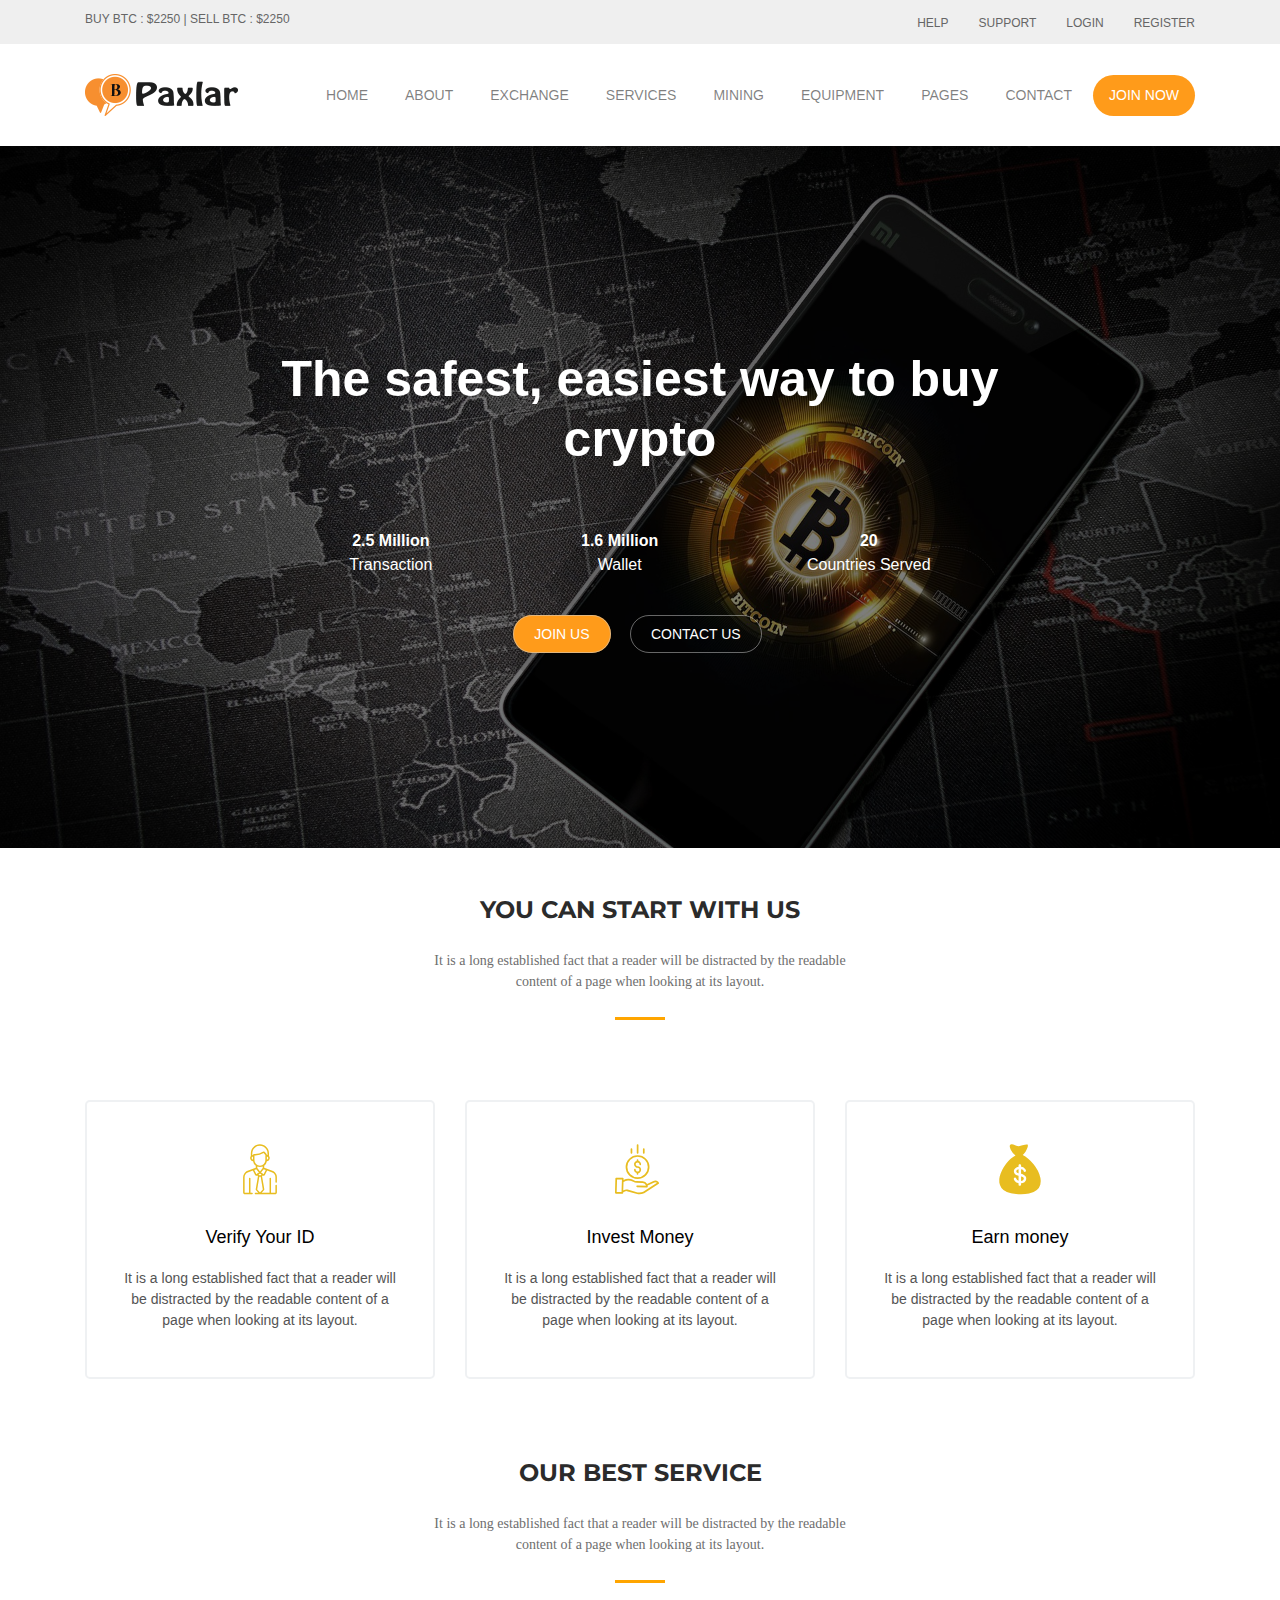
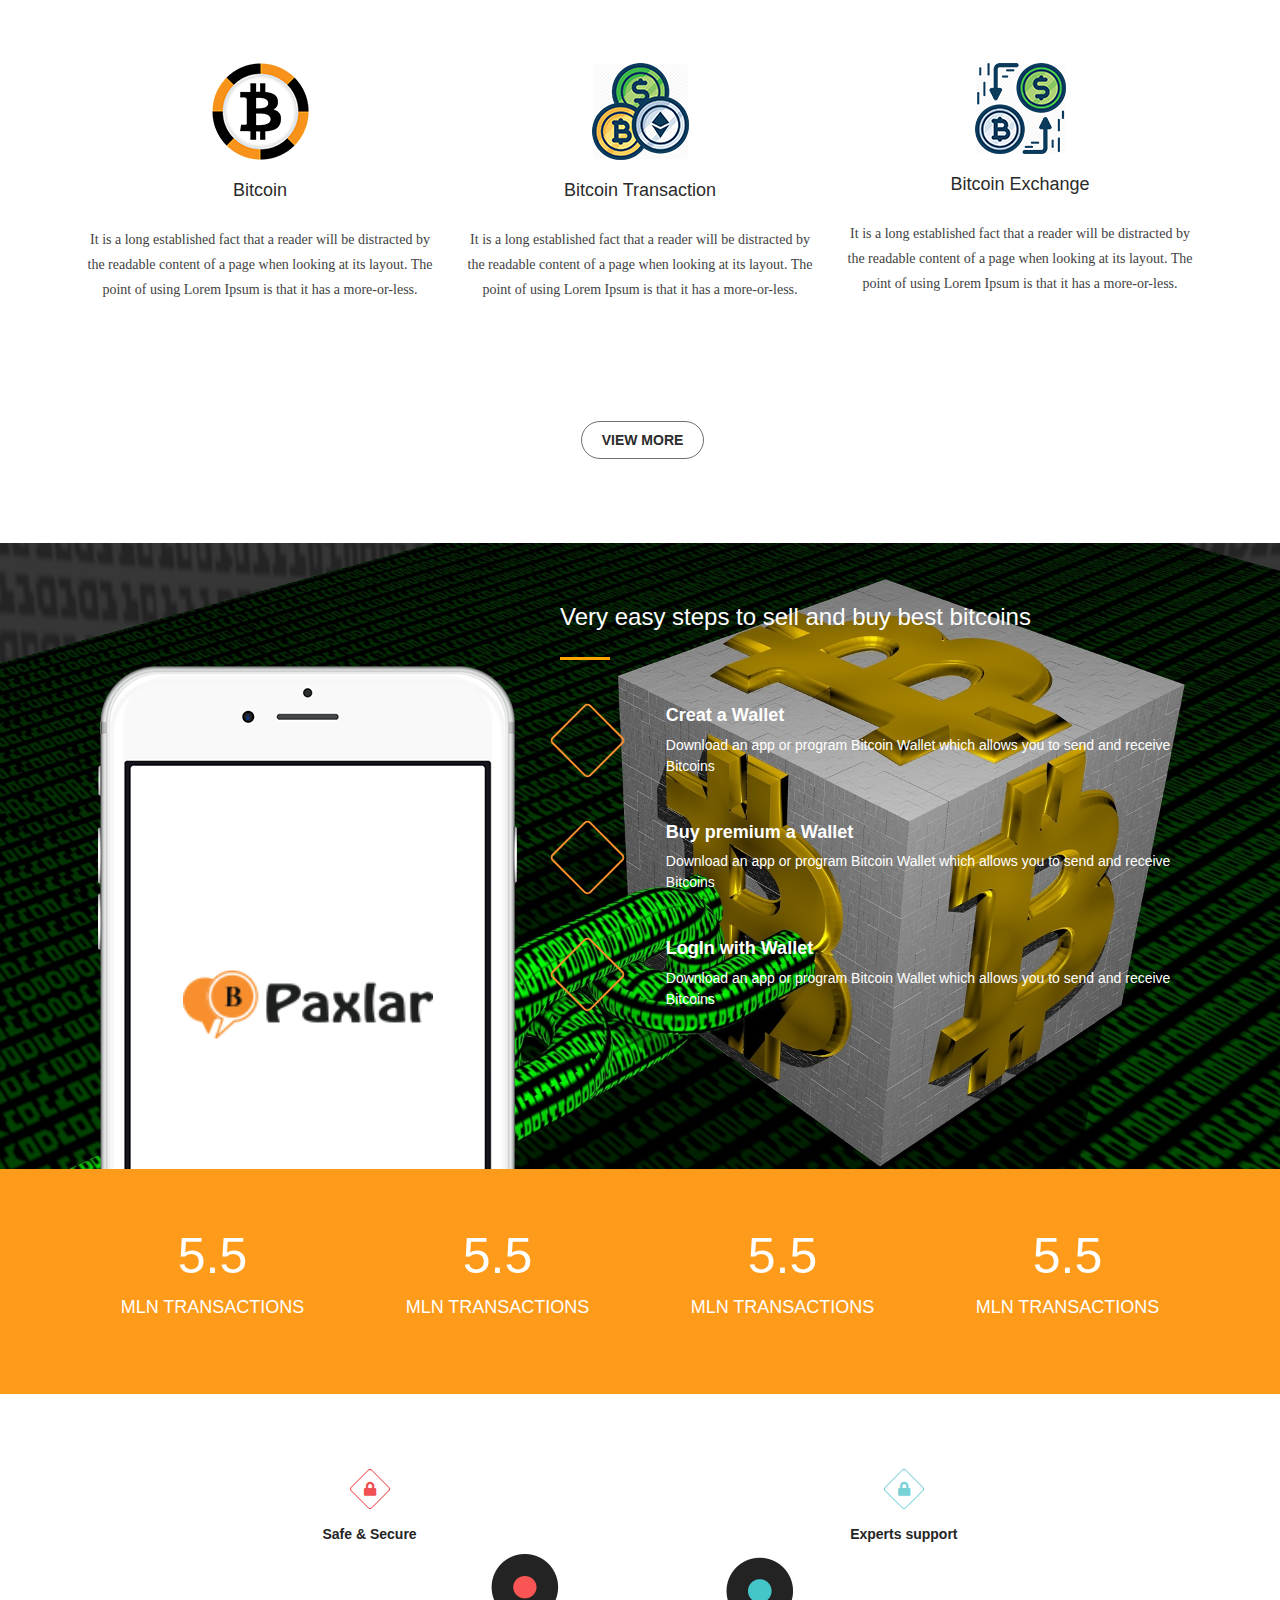
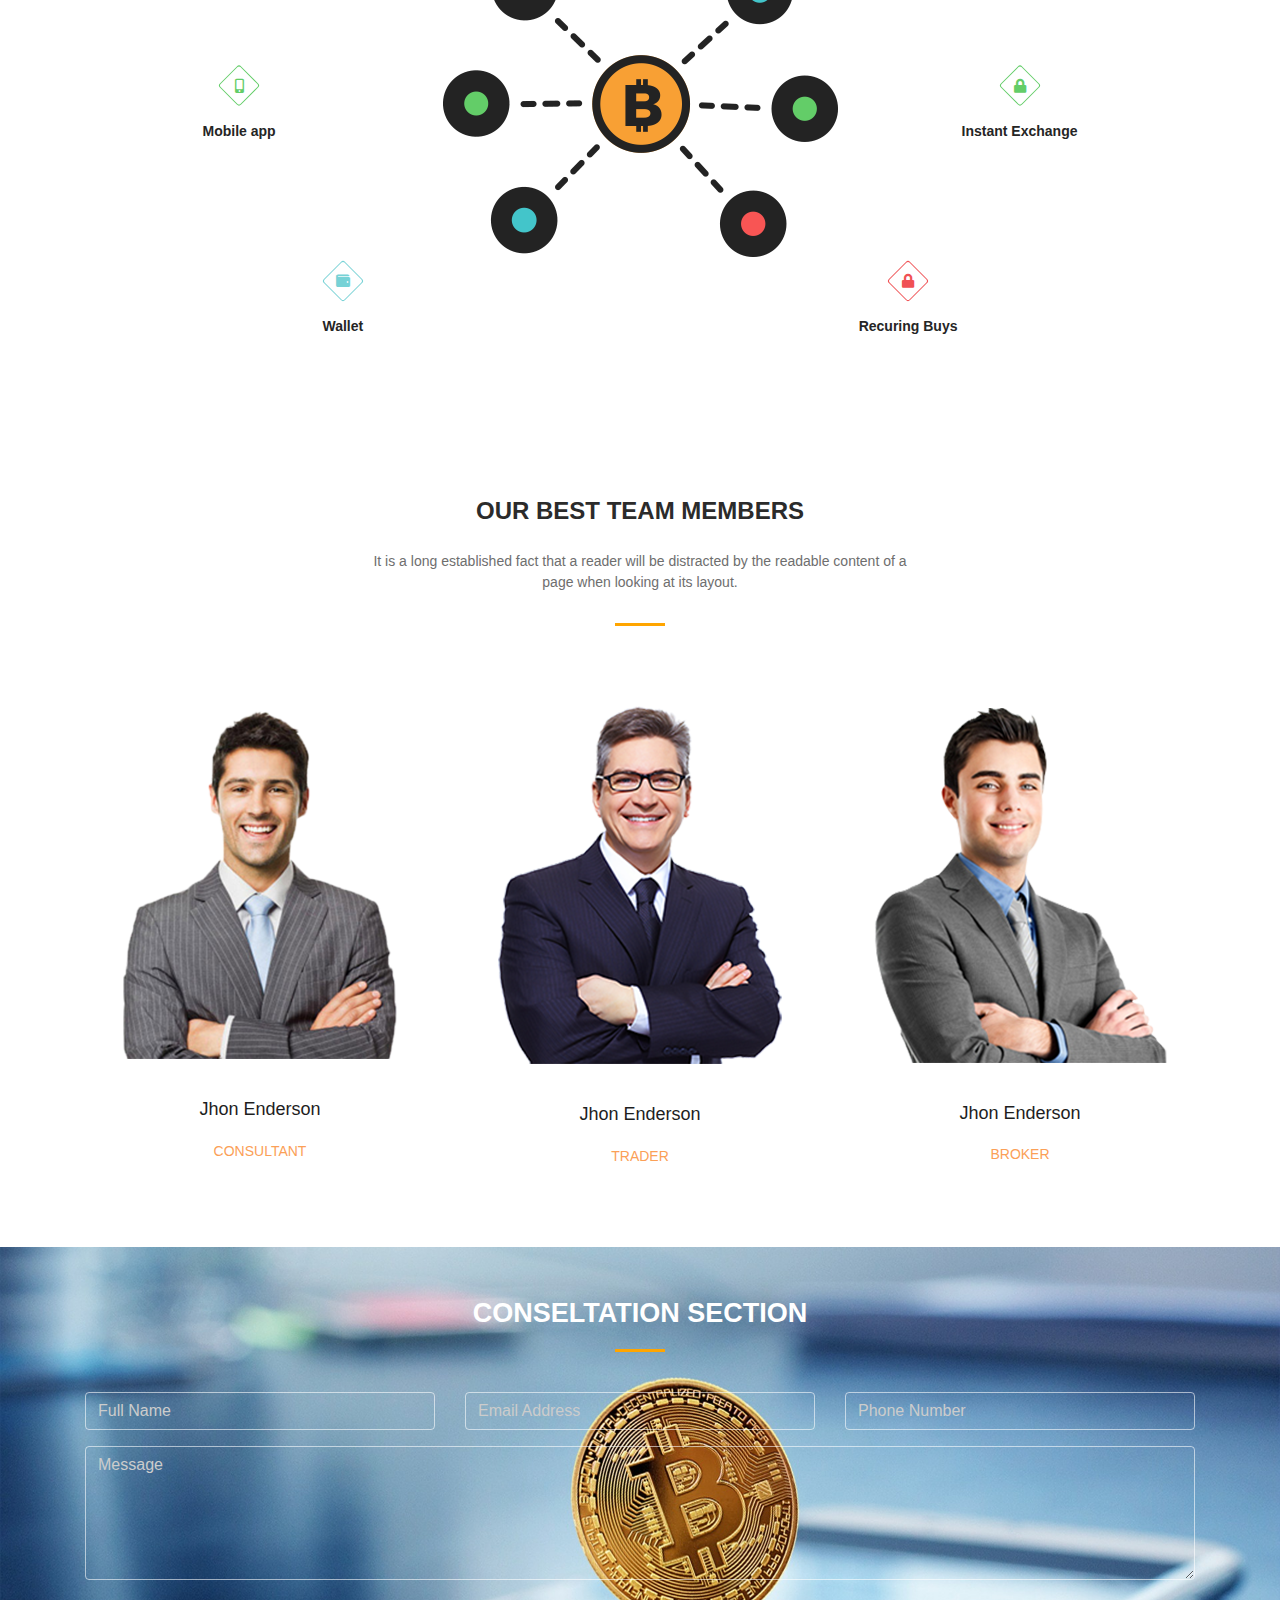
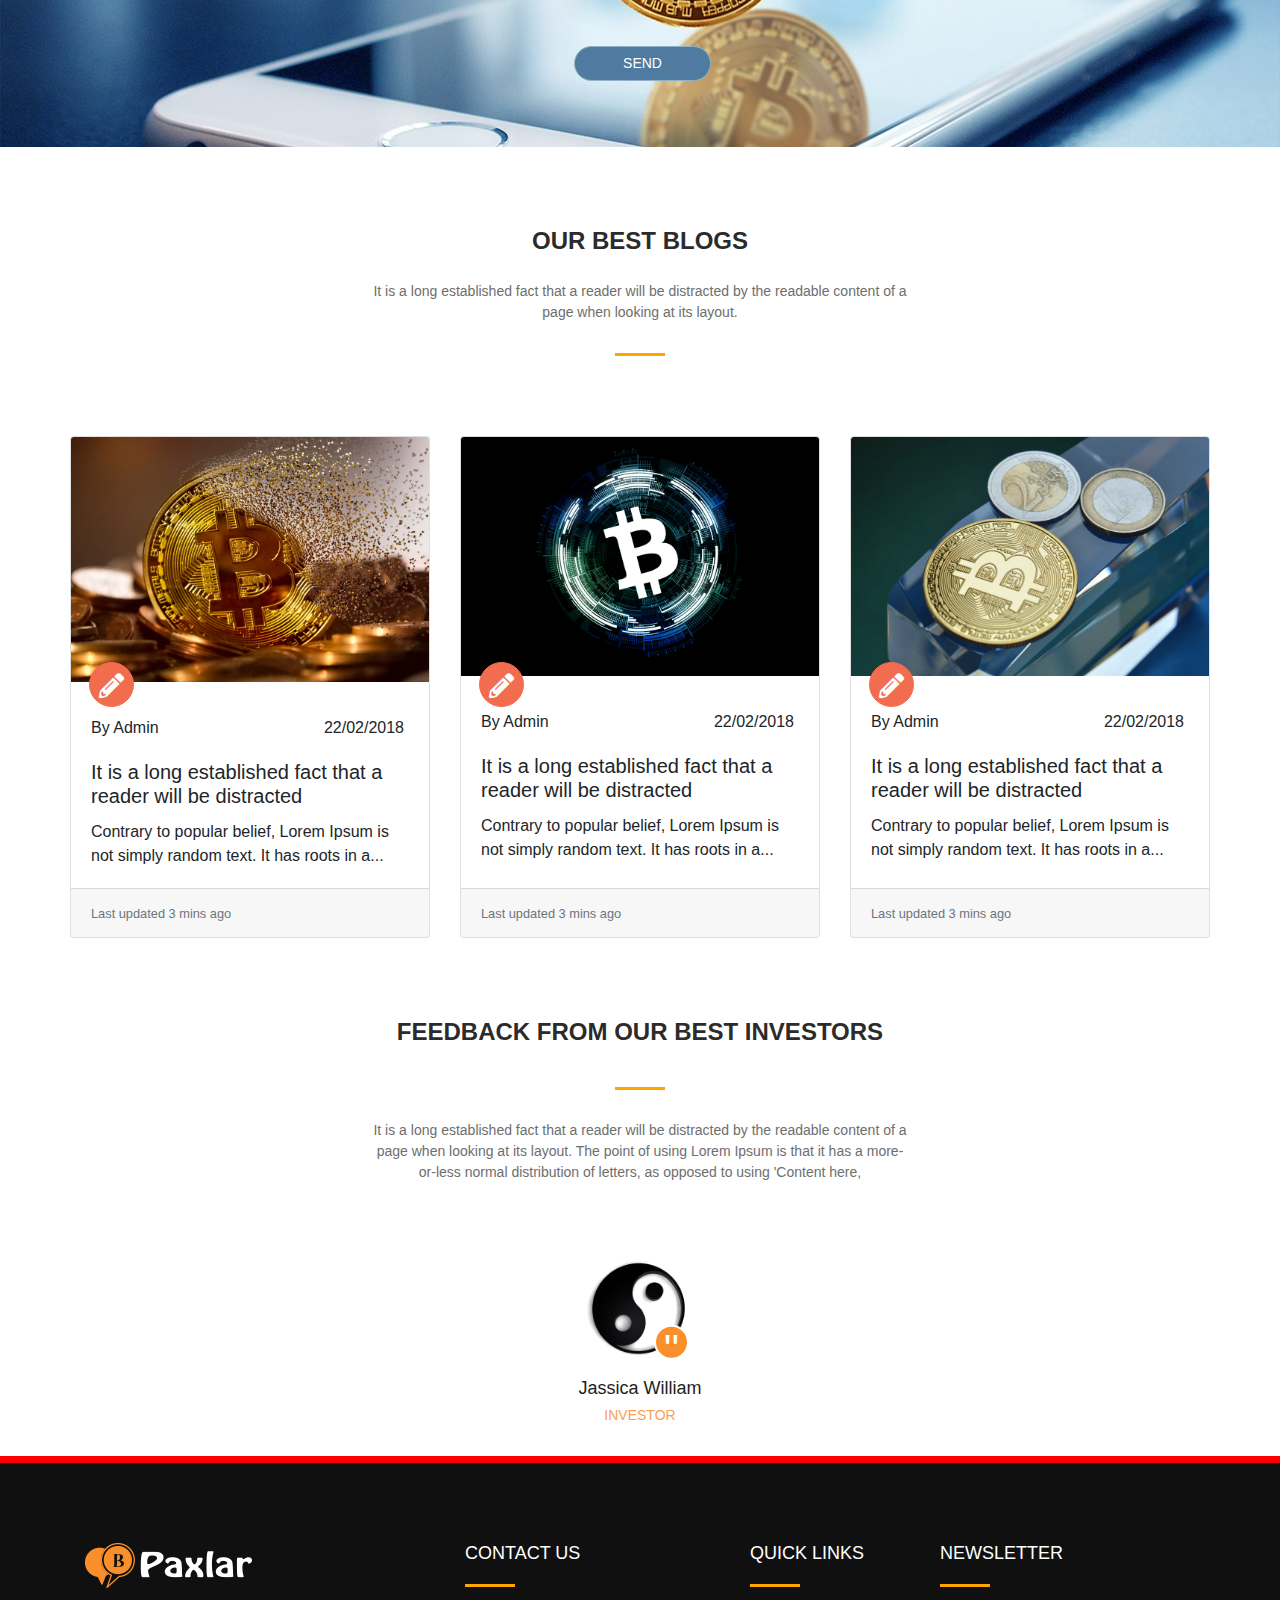
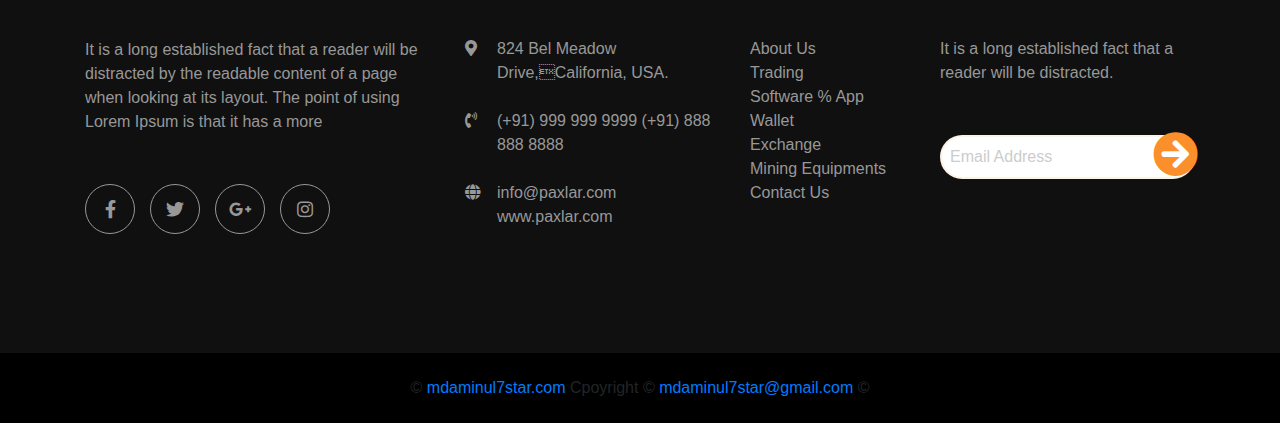
<file: index.html>
<!doctype html>
<html lang="en">
  <head>
    <!-- Required meta tags -->
    <meta charset="utf-8">
    <meta name="viewport" content="width=device-width, initial-scale=1, shrink-to-fit=no">
    <!---Main Css--->
    <link rel="stylesheet" type="text/css" href="asest/css/style.css">
    <link rel="stylesheet" type="text/css" href="asest/css/media.css">
    <link rel="stylesheet" type="text/css" href="flaticon/flaticon.css">

    <link rel="stylesheet" href="https://use.fontawesome.com/releases/v5.8.2/css/all.css">
    <!-- Bootstrap CSS -->
    <link rel="stylesheet" type="text/css" href="asest/css/bootstrap.css">
    <link rel="stylesheet" type="text/css" href="asest/css/bootstrap.min.css">
    <link rel="stylesheet" href="https://stackpath.bootstrapcdn.com/bootstrap/4.3.1/css/bootstrap.min.css" integrity="sha384-ggOyR0iXCbMQv3Xipma34MD+dH/1fQ784/j6cY/iJTQUOhcWr7x9JvoRxT2MZw1T" crossorigin="anonymous">
    <title>Paxler PSD</title>
</head>
<body>

  <!---Top Header Section start---->

<section class="top_header">
  <div class="container">
    <div class="row justify-content-between">
      <div class="col-xl-4 col-lg-4 col-md-4 col-sm-5 col-5">
        <div class="top_info">
          <p>BUY BTC : $2250 | SELL BTC : $2250</p>
        </div>
      </div>
                                
      <div class="col-xl-5 col-lg-5 col-md-6 col-sm-7 col-7">
        <ul class="nav top_menu justify-content-end">
          <li class="nav-item">
            <a href="#">help </a>
          </li>
          <li class="nav-item">
            <a href="#"> support </a>
          </li>
           <li class="nav-item">
             <a href="#">login</a>
          </li> 
           <li class="nav-item">
            <a href="#"> register</a>
          </li> 
        </ul>
      </div>
    </div>
  </div>
</section>
  <!---Top Header Section End---->



<!---This is NavBar Section start---->

<header class="header_section">
  
    <nav class="navbar navbar-expand-lg navbar-light">

  <div class="container">
<div class="row">
  <div class="col-xl-2 col-md-2 col-sm-2 col-2 col-lg-2">
    <a class="navbar-brand" href="#">
    <img src="image/Paxlar.png">
  </a>
  </div>
</div>
  
  <button class="navbar-toggler" type="button" data-toggle="collapse" data-target="#navbarTogglerDemo02" aria-controls="navbarTogglerDemo02" aria-expanded="false" aria-label="Toggle navigation">
    <span class="navbar-toggler-icon"></span>
  </button>
<div class="row">
  <div class="col-lg-8 col-lx-8 col-md-10 col-sm-8 col-8">
  <div class="collapse navbar-collapse" id="navbarTogglerDemo02">

    <ul class="navbar-nav ml-auto mt-2 mt-lg-0">
     
                                                            
     <li class="nav-item">
        <a class="nav-link" href="#">home </a>
      </li>
      <li class="nav-item">
        <a class="nav-link" href="#">about </a>
      </li>
      <li class="nav-item">
        <a class="nav-link" href="#">exchange</a>
      </li>
      <li class="nav-item">
        <a class="nav-link" href="#">Services</a>
      </li>
      <li class="nav-item">
        <a class="nav-link" href="#">mining</a>
      </li>
      <li class="nav-item">
        <a class="nav-link" href="#">equipment</a>
      </li>
      <li class="nav-item">
        <a class="nav-link" href="#">pages</a>
      </li>
      <li class="nav-item">
        <a class="nav-link" href="#">contact</a>
      </li>

      <li class="nav-item">
        <a class="nav-link join_btn" href="#">Join now</a>
      </li>
    </ul>
  </div>
</div>
</div>



</div>

</nav>

</header>

<!---This is NavBar Section end---->

<!---This is Banner section Sart---->
<section class="banner_section mb-5">
  <div class="container">
    <div class="row justify-content-center align-items-center">
      <div class="col-xl-8">
        <div class="banner_content">
          <h1>The safest, easiest way to buy crypto</h1>
          <ul class="nav justify-content-center nav-fill">
            <li class="nav-item">
              <strong>2.5 Million</strong>
              <span>Transaction</span>
            </li>
            <li class="nav-item">
              <strong>1.6 Million</strong>
              <span>Wallet</span>
            </li>

            <li class="nav-item">
              <strong>20</strong>
              <span>Countries Served</span>
            </li>
          </ul>
           <a href="" class="btn-custom easy_btn1">join us</a>
           <a href="" class="btn-custom btn_contact easy_btn2">contact us</a>
        </div>
      </div>
    </div>
  </div>
</section>
<!---This is Banner section end---->

<!---This is Feature section start---->

<section class="fature_section">
  <div class="container">
    <div class="row justify-content-center">
      <div class="col-lg-8 col-xl-8 col-md-8 col-sm-8 col-12">
  
<div class="section_heading">
    <h2>You can start with us</h2>
    <p>It is a long established fact that a reader will be distracted by the readable content of a page when looking at its layout.</p>
    <span></span>
  </div>
  
</div>
    </div>
    <div class="row justify-content-center">
      <div class="col-xl-4 col-lg-4 col-md-4 col-sm-6 col-8">
        
        <div class="feature">
         <i class="flaticon-employee"></i>
          <h3>Verify Your ID</h3>
          <p>It is a long established fact that a reader will be distracted by the readable content of a page when looking at its layout.</p>
        </div>
      </div>
      <div class="col-xl-4 col-lg-4 col-md-4 col-sm-6 col-8">
        <div class="feature">
          <i class="flaticon-save-money"></i>
          <h3>Invest Money</h3>
          <p>It is a long established fact that a reader will be distracted by the readable content of a page when looking at its layout.</p>
        </div>
      </div>
      <div class="col-xl-4 col-lg-4 col-md-4 col-sm-6 col-8">
        <div class="feature">
          <i class="flaticon-money-bag-with-dollar-symbol"></i>
          <h3>Earn money</h3>
          <p>It is a long established fact that a reader will be distracted by the readable content of a page when looking at its layout.</p>
        </div>
      </div>
    </div>
  </div>
</section>



<!---This is Feature section end---->



<!---This is Services section start---->

<section class="service_section">
<div class="container">
  <div class="section_heading">
    <h2>Our Best Service</h2>
    <p>It is a long established fact that a reader will be distracted by the readable content of a page when looking at its layout.</p>
    <span></span>
  </div>
  <div class="row justify-content-center">
    <div class="col-xl-4 col-lg-4 col-md-4 col-sm-6 col-8">
      <div class="service">
        <img src="image/icon.png" class="img-fluid">
        <h4>Bitcoin</h4>
        <p>It is a long established fact that a reader will be distracted by the readable content of a page when looking at its layout. The point of using Lorem Ipsum is that it has a more-or-less.</p>
      </div>
    </div>
     <div class="col-xl-4 col-lg-4 col-md-4 col-sm-6 col-8">
      <div class="service">
        <img src="image/icon2.png" class="img-fluid">
        <h4>Bitcoin Transaction</h4>
        <p>It is a long established fact that a reader will be distracted by the readable content of a page when looking at its layout. The point of using Lorem Ipsum is that it has a more-or-less.</p>
      </div>
    </div>
     <div class="col-xl-4 col-lg-4 col-md-4 col-sm-6 col-8">
      <div class="service">
        <img src="image/icon3.png" class="img-fluid">
        <h4>Bitcoin Exchange</h4>
        <p>It is a long established fact that a reader will be distracted by the readable content of a page when looking at its layout. The point of using Lorem Ipsum is that it has a more-or-less.</p>
      </div>
    </div>
  </div>
  <div class="service_button">
    <a href="" class="btn-custom service_btn">VIEW MORE</a>
  </div>
</div>
</section>

<!---This is Services section end---->
<!---This is simple_step section start---->

<section class="simple_step_section">
  <div class="container">
    <div class="row">
      <div class="col-xl-5 col-lg-5 col-md-5 col-5">
        <div class="simple_ster_img">
          <img src="image/mobile_icon.png" class="img-fluid">
          <img src="image/Paxlar.png" class="img-fluid">
        </div>
      </div>
      <div class="col-xl-7 col-lg-7 col-md-7 col-7">
        <div class="simple_step_content">
          <h3>Very easy steps to sell and buy best bitcoins</h3>
          <span class="header_butn"></span>

          <ul class="nav nav_steps">
            <li class="nav-item col-xl-2 col-lg-2 col-md-2 col-2">
              <span></span>
            </li>
            <li class="nav-item col-xl-10 col-lg-10 col-md-10 col-10">
              <h5>Creat a Wallet</h5>
              <p>Download an app or program Bitcoin Wallet which allows you to send and receive Bitcoins</p>
            </li>
          </ul>
          <ul class="nav nav_steps">
            <li class="nav-item col-xl-2 col-lg-2 col-md-2 col-2">
              <span></span>
            </li>
            <li class="nav-item col-xl-10 col-lg-10 col-md-10 col-10">
              <h5>Buy premium a Wallet</h5>
              <p>Download an app or program Bitcoin Wallet which allows you to send and receive Bitcoins</p>
            </li>
          </ul>
          <ul class="nav nav_steps">
            <li class="nav-item col-xl-2 col-lg-2 col-md-2 col-2">
              <span></span>
               </li>
            <li class="nav-item col-xl-10 col-lg-10 col-md-10 col-10">
              <h5>LogIn with Wallet</h5>
              <p>Download an app or program Bitcoin Wallet which allows you to send and receive Bitcoins</p>
            </li>
          </ul>
        </div>
      </div>
    </div>
  </div>
</section>

<!---This is simple_step section end---->
<!---This is simple_step section start---->

<section class="counter_section">
  <div class="container">
    <div class="row">
      <div class="col-xl-3 col-lg-3 col-md-3 col-6">
        <div class="count">
          <h2>5.5</h2>
          <p>mln transactions</p>
        </div>
      </div>
       <div class="col-xl-3 col-lg-3 col-md-3 col-6">
        <div class="count">
          <h2>5.5</h2>
          <p>mln transactions</p>
        </div>
      </div>
       <div class="col-xl-3 col-lg-3 col-md-3 col-6">
        <div class="count">
          <h2>5.5</h2>
          <p>mln transactions</p>
        </div>
      </div>
       <div class="col-xl-3 col-lg-3 col-md-3 col-6">
        <div class="count">
          <h2>5.5</h2>
          <p>mln transactions</p>
        </div>
      </div>
    </div>
  </div>
</section>
<!---This is simple_step section end---->





<!---This is items_circle section start---->

<section class="item_circle_section">
  <div class="container">
    <div class="row justify-content-center">
      <div class="col-xl-7 col-lg-7 col-md-7 col-sm-7 col-6">
        <div class="item_circle_content">

          <img src="image/all-icocn.png" alt="items_circle" class="img-fluid">
          <div class="item_icon color_red top_left">
        		<span><i class="fas fa-lock"></i>
        		</span>
        		<strong>Safe & Secure</strong>
        	</div>
        	<div class="item_icon color_green middle_left">
        		<span><i class="fas fa-mobile-alt"></i>
        		</span>
        		<strong>Mobile app</strong>
        	</div>
        	<div class="item_icon color_blue bottom_left">
        		<span><i class="fas fa-wallet"></i>
        		</span>
        		<strong>Wallet</strong>
        	</div>
        	<div class="item_icon color_blue top_right">
        		<span><i class="fas fa-lock"></i>
        		</span>
        		<strong>Experts support</strong>
        	</div>
        	<div class="item_icon color_green middle_right">
        		<span><i class="fas fa-lock"></i>
        		</span>
        		<strong>Instant Exchange</strong>
        	</div>
        	<div class="item_icon color_red bottom_right">
        		<span><i class="fas fa-lock"></i>
        		</span>
        		<strong>Recuring Buys</strong>
        	</div>
        </div>
      </div>
    </div>
  </div>
</section>

<!---This is items_circle section end---->


<!---This is our_team members section start---->

<section class="team_member_section">
	<div class="container">
		<div class="row justify-content-center">
			<div class="col-xl-6 col-lg-4 col-md-9 col-12">
				<div class="team_member_heading">
					<h1>our best team members</h1>
					<p>It is a long established fact that a reader will be distracted by the readable content of a page when looking at its layout.</p>
					<span></span>
				</div>
			</div>
		</div>
		<div class="row justify-content-center align-items-center">
			<div class="col-xl-4 col-lg-4 col-md-6 col-sm-8 col-8">
				<div class="expert_member">
					<img src="image/man.png" alt="Expert members">
					<h3>Jhon Enderson</h3>
					<p>consultant</p>
				</div>
			</div>
			<div class="col-xl-4 col-lg-4 col-md-6 col-sm-8 col-8">
				<div class="expert_member">
					<img src="image/man2.png" alt="Expert members">
					<h3>Jhon Enderson</h3>
					<p>trader</p>
				</div>
			</div>
			<div class="col-xl-4 col-lg-4 col-md-6 col-sm-8 col-8">
				<div class="expert_member">
					<img src="image/man3.png" alt="Expert members">
					<h3>Jhon Enderson</h3>
					<p>broker</p>
				</div>
			</div>
		</div>
	</div>
</section>

<!---This is our_team members section end---->


<!---This is conseltation section start---->

<section class="conseltation_section">
	<div class="container">
		<div class="row justify-content-center">
			<div class="col">
			 <div class="conseltation_heading">
				<h1>conseltation section</h1>
				<span></span>
			 </div>
			</div>
		</div>
		<div class="row">
			<div class="col-xl-12">
				<form>
					<div class="row">
						<div class="col-xl-4 col-lg-4 col-md-4 col-sm-4 col-4 form-group">
							<input type="text" placeholder="Full Name" class="form-control" name="">
						</div>
						<div class="col-xl-4 col-lg-4 col-md-4 col-sm-4 col-4 form-group">
							<input type="text" placeholder="Email Address" class="form-control" name="">
						</div>
						<div class="col-xl-4 col-lg-4 col-md-4 col-sm-4 col-4 form-group">
							<input type="text" placeholder="Phone Number" class="form-control" name="">
						</div>
						<div class="col-xl-12 col-lg-12 col-md-12 col-sm-12 col-12 form-group">
							<textarea placeholder="Message" rows="5" class="form-control"></textarea>
						</div>
						<div class="col-xl-12 col-lg-12 col-md-12 col-sm-12 col-12  form-group text-center">
							<input type="submit" value="SEND" class="btn btn-custom px-5 conslt_btn" name="">
						</div>
					</div>
				</form>
			</div>
		</div>
	</div>
</section>

<!---This is conseltation section end---->


<!---This is Blogs section start---->

<section class="blogs_section">
	<div class="container">
		<div class="row justify-content-center text-center">
			<div class="col-xl-6 col-lg-6 col-md-6 col-sm-6 col-6">
				<div class="blog_heading">
					<h1>our best blogs</h1>
					<p>It is a long established fact that a reader will be distracted by the readable 
					content of a page when looking at its layout.</p>
					<span></span>
				</div>
			</div>
		</div>
		<div class="row">
    

<div class="card-deck">
  <div class="card main_blogs">
    <img src="image/bogs1.jpg" class="card-img-top img-fluid" alt="...">
    <div class="blog_icons">
      <i class="fas fa-pencil-alt main_blogs_icon"></i>
      <ul>
        <li>By Admin</li>
        <li class="blog_icons_date">22/02/2018</li>
      </ul>
    </div>
    <div class="card-body blog_contant">
      <h5 class="card-title">It is a long established fact that a reader 
will be distracted</h5>
      <p class="card-text">Contrary to popular belief, Lorem Ipsum is not 
simply random text. It has roots in a...</p>
    </div>
    <div class="card-footer">
      <small class="text-muted">Last updated 3 mins ago</small>
    </div>
  </div>
  <div class="card main_blogs">
    <img src="image/bogs3.jpg" class="card-img-top img-fluid" alt="...">
    <div class="blog_icons">
      <i class="fas fa-pencil-alt main_blogs_icon"></i>
      <ul>
        <li>By Admin</li>
        <li class="blog_icons_date">22/02/2018</li>
      </ul>
    </div>
    <div class="card-body blog_contant">
      <h5 class="card-title">It is a long established fact that a reader 
will be distracted</h5>
      <p class="card-text">Contrary to popular belief, Lorem Ipsum is not 
simply random text. It has roots in a...</p>
    </div>
    <div class="card-footer">
      <small class="text-muted">Last updated 3 mins ago</small>
    </div>
  </div>
  <div class="card main_blogs">
    <img src="image/bogs2.jpg" class="card-img-top img-fluid" alt="...">
    <div class="blog_icons">
      <i class="fas fa-pencil-alt main_blogs_icon"></i>
      <ul>
        <li>By Admin</li>
        <li class="blog_icons_date">22/02/2018</li>
      </ul>
    </div>
    <div class="card-body blog_contant">
      <h5 class="card-title">It is a long established fact that a reader 
will be distracted</h5>
      <p class="card-text">Contrary to popular belief, Lorem Ipsum is not 
simply random text. It has roots in a...</p>
    </div>
    <div class="card-footer">
      <small class="text-muted">Last updated 3 mins ago</small>
    </div>
  </div>
</div>



    </div>
	</div>
</section>

<!---This is Blogs section end---->

<!---This is investrator section end---->

<section class="investrator_section">
	<div class="container">
		<div class="row justify-content-center text-center">
			<div class="col-xl-6 col-lg-6 col-md-6 col-sm-8 col-6">
				<div class="investrator_heading">
					<h1>feedback from our best investors</h1>
					<span></span>
					<p>It is a long established fact that a reader will be distracted by the readable content of a page 
					when looking at its layout. The point of using Lorem Ipsum is that it has a more-or-less 
					normal distribution of letters, as opposed to using 'Content here,</p>
				</div>
			</div>
		</div>
		<div class="row justify-content-center text-center">
			<div class="col-xl-4 col-lg-4 col-md-4 col-sm-4 col-4">
				<div class="investor_content">
					<img src="image/img_icon.jpg" alt="comments img">
					<h4>Jassica William</h4>
					<p>INVESTOR</p>
				</div>
			</div>
		</div>
	</div>
</section>

<!---This is investrator section end---->

<!---This is contact section start---->

<section class="contact_us_section">
	<div class="container">
		<div class="row justify-content-center">
			<div class="col-xl-4 col-lg-4 col-md-6 col-sm-7 col-6">
				<div class="contact_content">
					<img src="image/footer_logo.png" alt="">
					<p>It is a long established fact that a reader will be distracted by the readable content of a page when looking at its layout. The point of using Lorem Ipsum is that it has a more</p>
					<div class="contact_social_link">
						<ul>
							<li><a href=""><i class="fab fa-facebook-f"></i></a></li>
							<li><a href=""><i class="fab fa-twitter"></i></a></li>
							<li><a href=""><i class="fab fa-google-plus-g"></i></a></li>
							<li><a href=""><i class="fab fa-instagram"></i></a></li>
						</ul>
					</div>
				</div>
			</div>
			<div class="col-xl-3 col-lg-3 col-md-6 col-sm-5 col-6">
				<div class="contact_content">
					<h3>Contact us</h3>
					<span></span>
					<div class="contact_num">
						<ul>
							<li>
                <p class="contact_icon"><i class="fas fa-map-marker-alt"></i></p>
                <p class="contact_contant">824 Bel Meadow Drive,California, USA.</p>
              </li>
							<li>
                <p class="contact_icon"><i class="fas fa-phone-volume"></i></p>
                <p class="contact_contant">(+91) 999 999 9999	(+91) 888 888 8888 </p>
              </li>
							<li>
                <p class="contact_icon"><i class="fas fa-globe"></i></p>
                <p class="contact_contant"><a href="">info@paxlar.com	www.paxlar.com</a></p>
            </li>
						</ul>
					</div>
				</div>
			</div>
			<div class="col-xl-2 col-lg-2 col-md-6 col-sm-6 col-6">
				<div class="contact_content">
					<h3>quick links</h3>
					<span></span>
					<div class="quick_link">
						<ul>
							<li><a href="">About Us</a></li>
							<li><a href="">Trading</a></li>
							<li><a href="">Software % App</a></li>
							<li><a href="">Wallet</a></li>
							<li><a href="">Exchange</a></li>
							<li><a href="">Mining Equipments</a></li>
							<li><a href="">Contact Us</a></li>
						</ul>
					</div>
				</div>
			</div>
			<div class="col-xl-3 col-lg-3 col-md-6 col-sm-6 col-6">
				<div class="contact_content">
					<h3>newsletter</h3>
					<span></span>
					<p>It is a long established fact that 
					a reader will be distracted.</p>
					<p class="contact_input"><input type="email" placeholder="Email Address" class="email_addr" name=""></p>
          <p class="contact_input_icon"><i class="fas fa-arrow-circle-right input_icon"></i></p>
				</div>
			</div>
		</div>
	</div>
</section>

<!---This is contact section end---->


<!---This is footer section end---->
                                                     
<footer class="footer_section">
  
<div class="container">
  <div class="row justify-content-center text-center">
    <div class="col-xl-8 col-lg-8 col-md-8 col-sm-8 col-8 text-center">
      <div class="footer_content">
        &copy; <a target="_blank" href="http://mdaminul7star.com/">mdaminul7star.com</a> Cpoyright &copy; <a href="https://mail.google.com/mail/u/0/#inbox" target="_blank">mdaminul7star@gmail.com</a> &copy;
      </div>
    </div>
  </div>
</div>

</footer>

<!---This is footer section end---->
    <!-- Optional JavaScript -->
    <!-- jQuery first, then Popper.js, then Bootstrap JS -->
    <script type="text/javascript" src="asest/js/bootstrap.js"></script>
    <script type="text/javascript" src="asest/js/bootstrap.min.js"></script>

    <script src="https://code.jquery.com/jquery-3.3.1.slim.min.js" integrity="sha384-q8i/X+965DzO0rT7abK41JStQIAqVgRVzpbzo5smXKp4YfRvH+8abtTE1Pi6jizo" crossorigin="anonymous"></script>
    <script src="https://cdnjs.cloudflare.com/ajax/libs/popper.js/1.14.7/umd/popper.min.js" integrity="sha384-UO2eT0CpHqdSJQ6hJty5KVphtPhzWj9WO1clHTMGa3JDZwrnQq4sF86dIHNDz0W1" crossorigin="anonymous"></script>
    <script src="https://stackpath.bootstrapcdn.com/bootstrap/4.3.1/js/bootstrap.min.js" integrity="sha384-JjSmVgyd0p3pXB1rRibZUAYoIIy6OrQ6VrjIEaFf/nJGzIxFDsf4x0xIM+B07jRM" crossorigin="anonymous"></script>
  </body>
</html>
</file>
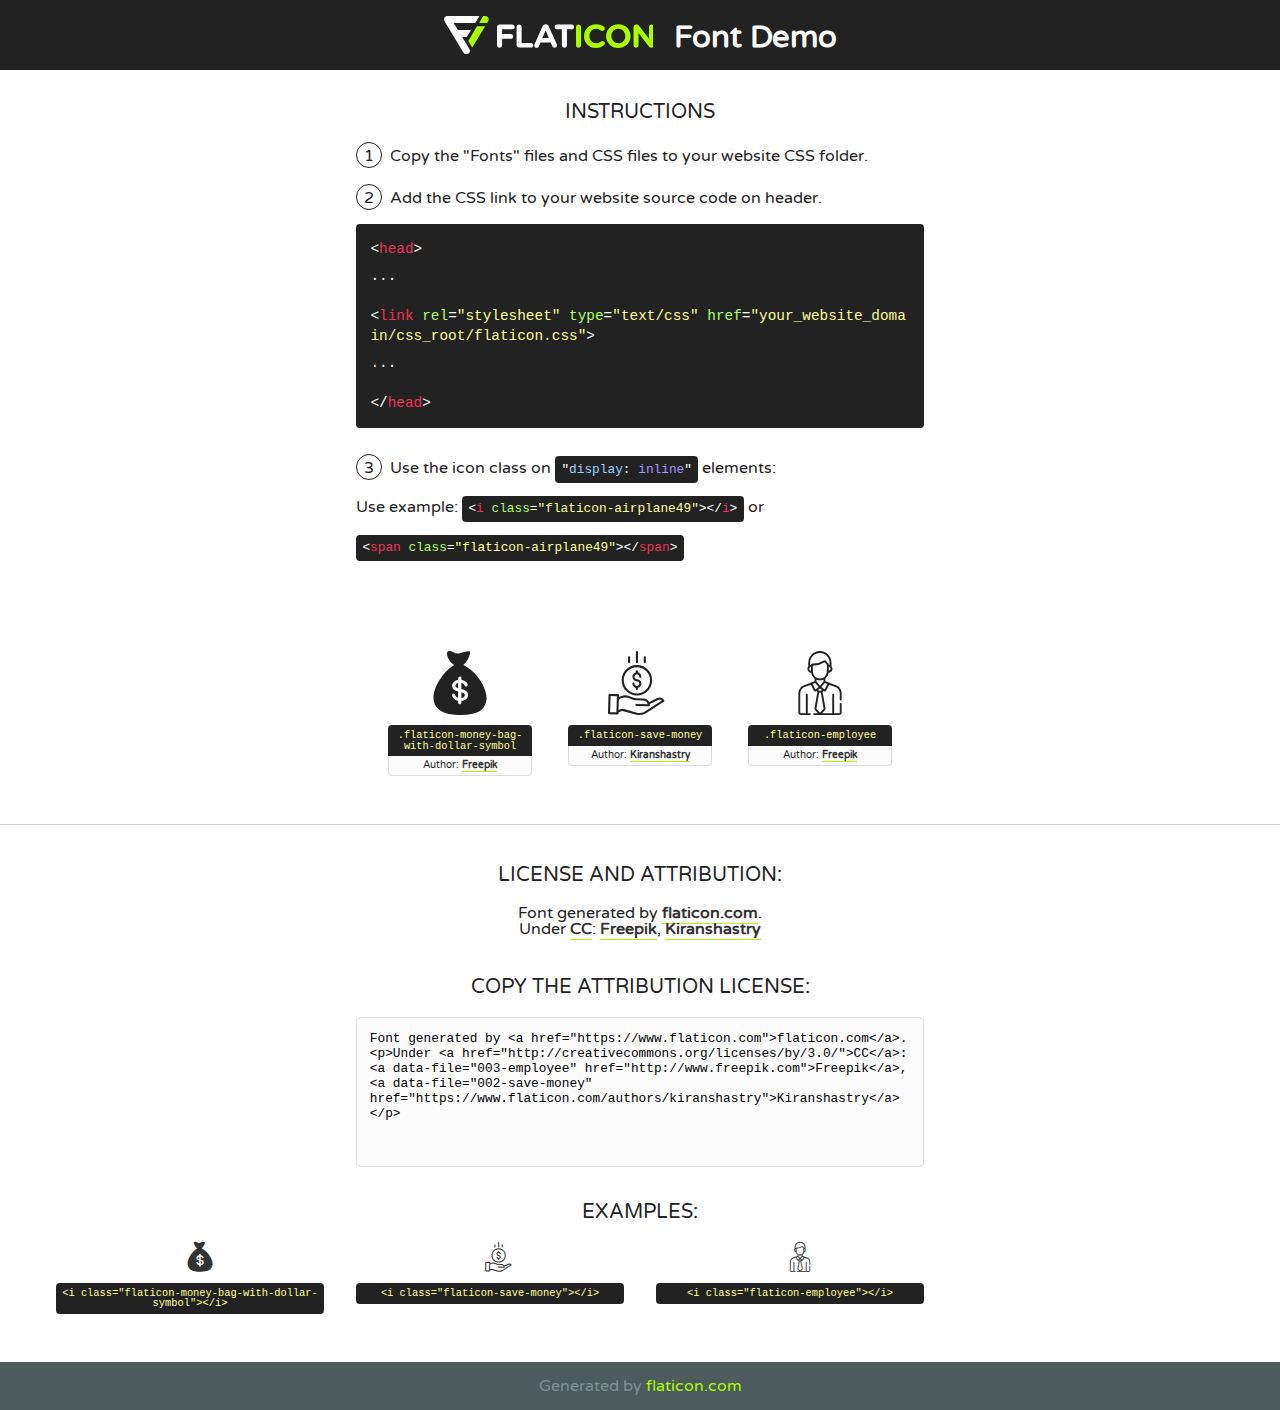
<file: flaticon/flaticon.html>
<!DOCTYPE html>
<!--
  Flaticon icon font: Flaticon
  Creation date: 25/07/2019 09:53
-->
<html>
<!DOCTYPE html>
<html>

<head>
    <title>Flaticon WebFont</title>
    <link href="http://fonts.googleapis.com/css?family=Varela+Round" rel="stylesheet" type="text/css" />
    <link rel="stylesheet" type="text/css" href="flaticon.css">
    <meta charset="UTF-8">
    <style>
    html, body, div, span, applet, object, iframe,
    h1, h2, h3, h4, h5, h6, p, blockquote, pre,
    a, abbr, acronym, address, big, cite, code,
    del, dfn, em, img, ins, kbd, q, s, samp,
    small, strike, strong, sub, sup, tt, var,
    b, u, i, center,
    dl, dt, dd, ol, ul, li,
    fieldset, form, label, legend,
    table, caption, tbody, tfoot, thead, tr, th, td,
    article, aside, canvas, details, embed, 
    figure, figcaption, footer, header, hgroup, 
    menu, nav, output, ruby, section, summary,
    time, mark, audio, video {
        margin: 0;
        padding: 0;
        border: 0;
        font-size: 100%;
        font: inherit;
        vertical-align: baseline;
    }
    /* HTML5 display-role reset for older browsers */
    article, aside, details, figcaption, figure, 
    footer, header, hgroup, menu, nav, section {
        display: block;
    }
    body {
        line-height: 1;
    }
    ol, ul {
        list-style: none;
    }
    blockquote, q {
        quotes: none;
    }
    blockquote:before, blockquote:after,
    q:before, q:after {
        content: '';
        content: none;
    }
    table {
        border-collapse: collapse;
        border-spacing: 0;
    }
    body {
        font-family: 'Varela Round', Helvetica, Arial, sans-serif;
        font-size: 16px;
        color: #222;
    }
    a {
        color: #333;
        border-bottom: 1px solid #a9fd00;
        font-weight: bold;
        text-decoration: none;
    }
    * {
        -moz-box-sizing: border-box;
        -webkit-box-sizing: border-box;
        box-sizing: border-box;
        margin: 0;
        padding: 0;
    }
    [class^="flaticon-"]:before, [class*=" flaticon-"]:before, [class^="flaticon-"]:after, [class*=" flaticon-"]:after {
        font-family: Flaticon;
        font-size: 30px;
        font-style: normal;
        margin-left: 20px;
        color: #333;
    }
    .wrapper {
        max-width: 600px;
        margin: auto;
        padding: 0 1em;
    }
    .title {
        font-size: 1.25em;
        text-align: center;
        margin-bottom: 1em;
        text-transform: uppercase;
    }
    header {
        text-align: center;
        background-color: #222;
        color: #fff;
        padding: 1em;
    }
    header .logo {
        width: 210px;
        height: 38px;
        display: inline-block;
        vertical-align: middle;
        margin-right: 1em;
        border: none;
    }
    header strong {
        font-size: 1.95em;
        font-weight: bold;
        vertical-align: middle;
        margin-top: 5px;
        display: inline-block;
    }
    .demo {
        margin: 2em auto;
        line-height: 1.25em;
    }
    .demo ul li {
        margin-bottom: 1em;
    }
    .demo ul li .num {
        color: #222;
        border-radius: 20px;
        display: inline-block;
        width: 26px;
        padding: 3px;
        height: 26px;
        text-align: center;
        margin-right: 0.5em;
        border: 1px solid #222;
    }
    .demo ul li code {
        background-color: #222;
        border-radius: 4px;
        padding: 0.25em 0.5em;
        display: inline-block;
        color: #fff;
        font-family: Consolas,Monaco,Lucida Console,Liberation Mono,DejaVu Sans Mono,Bitstream Vera Sans Mono,Courier New, monospace;
        font-weight: lighter;
        margin-top: 1em;
        font-size: 0.8em;
        word-break: break-all;
    }
    .demo ul li code.big {
        padding: 1em;
        font-size: 0.9em;
    }
    .demo ul li code .red {
        color: #EF3159;
    }
    .demo ul li code .green {
        color: #ACFF65;
    }
    .demo ul li code .yellow {
        color: #FFFF99;
    }
    .demo ul li code .blue {
        color: #99D3FF;
    }
    .demo ul li code .purple {
        color: #A295FF;
    }
    .demo ul li code .dots {
        margin-top: 0.5em;
        display: block;
    }
    #glyphs {
        border-bottom: 1px solid #ccc;
        padding: 2em 0;
        text-align: center;
    }
    .glyph {
        display: inline-block;
        width: 9em;
        margin: 1em;
        text-align: center;
        vertical-align: top;
        background: #FFF;
    }
    .glyph .glyph-icon {
        padding: 10px;
        display: block;
        font-family:"Flaticon";
        font-size: 64px;
        line-height: 1;
    }
    .glyph .glyph-icon:before {
        font-size: 64px;
        color: #222;
        margin-left: 0;
    }
    .class-name {
        font-size: 0.65em;
        background-color: #222;
        color: #fff;
        border-radius: 4px 4px 0 0;
        padding: 0.5em;
        color: #FFFF99;
        font-family: Consolas,Monaco,Lucida Console,Liberation Mono,DejaVu Sans Mono,Bitstream Vera Sans Mono,Courier New, monospace;
    }
    .author-name {
        font-size: 0.6em;
        background-color: #fcfcfd;
        border: 1px solid #DEDEE4;
        border-top: 0;
        border-radius: 0 0 4px 4px;
        padding: 0.5em;
    }
    .class-name:last-child {
        font-size: 10px;
        color:#888;
    }
    .class-name:last-child a {
        font-size: 10px;
        color:#555;
    }
    .class-name:last-child a:hover {
        color:#a9fd00;
    }
    .glyph > input {
        display: block;
        width: 100px;
        margin: 5px auto;
        text-align: center;
        font-size: 12px;
        cursor: text;
    }
    .glyph > input.icon-input {
        font-family:"Flaticon";
        font-size: 16px;
        margin-bottom: 10px;
    }
    .attribution .title {
        margin-top: 2em;
    }
    .attribution textarea {
        background-color: #fcfcfd;
        padding: 1em;
        border: none;
        box-shadow: none;
        border: 1px solid #DEDEE4;
        border-radius: 4px;
        resize: none;
        width: 100%;
        height: 150px;
        font-size: 0.8em;
        font-family: Consolas,Monaco,Lucida Console,Liberation Mono,DejaVu Sans Mono,Bitstream Vera Sans Mono,Courier New, monospace;
        -webkit-appearance: none;
    }
    .iconsuse {
        margin: 2em auto;
        text-align: center;
        max-width: 1200px;
    }
    .iconsuse:after {
        content: '';
        display: table;
        clear: both;
    }
    .iconsuse .image {
        float: left;
        width: 25%;
        padding: 0 1em;
    }
    .iconsuse .image p {
        margin-bottom: 1em;
    }
    .iconsuse .image span {
        display: block;
        font-size: 0.65em;
        background-color: #222;
        color: #fff;
        border-radius: 4px;
        padding: 0.5em;
        color: #FFFF99;
        margin-top: 1em;
        font-family: Consolas,Monaco,Lucida Console,Liberation Mono,DejaVu Sans Mono,Bitstream Vera Sans Mono,Courier New, monospace;
    }
    #footer {
        text-align: center;
        background-color: #4C5B5C;
        color: #7c9192;
        padding: 1em;
    }
    #footer a {
        border: none;
        color: #a9fd00;
        font-weight: normal;
    }
    @media (max-width: 960px) {
        .iconsuse .image {
            width: 50%;
        }
    }
    @media (max-width: 560px) {
        .iconsuse .image {
            width: 100%;
        }
    }
    </style>
</head>

<body class="characters-off">

    <header>
        <a href="https://www.flaticon.com" target="_blank" class="logo">
            <svg version="1.1" xmlns="http://www.w3.org/2000/svg" xmlns:xlink="http://www.w3.org/1999/xlink" xmlns:a="http://ns.adobe.com/AdobeSVGViewerExtensions/3.0/" viewBox="0 0 560.875 102.036" enable-background="new 0 0 560.875 102.036" xml:space="preserve">
                <defs>
                </defs>
                <g>
                    <g class="letters">
                        <path fill="#ffffff" d="M141.596,29.675c0-3.777,2.985-6.767,6.764-6.767h34.438c3.426,0,6.15,2.728,6.15,6.15
                        c0,3.43-2.724,6.149-6.15,6.149h-27.674v13.091h23.719c3.429,0,6.151,2.724,6.151,6.15c0,3.43-2.723,6.149-6.151,6.149h-23.719
                        v17.574c0,3.773-2.986,6.761-6.764,6.761c-3.779,0-6.764-2.989-6.764-6.761V29.675z"></path>
                        <path fill="#ffffff" d="M193.844,29.149c0-3.781,2.985-6.767,6.764-6.767c3.776,0,6.763,2.985,6.763,6.767v42.957h25.039
                        c3.426,0,6.149,2.726,6.149,6.153c0,3.425-2.723,6.15-6.149,6.15h-31.802c-3.779,0-6.764-2.986-6.764-6.768V29.149z"></path>
                        <path fill="#ffffff" d="M241.891,75.71l21.438-48.407c1.492-3.341,4.215-5.357,7.906-5.357h0.792
                        c3.686,0,6.323,2.017,7.815,5.357l21.439,48.407c0.436,0.967,0.701,1.845,0.701,2.723c0,3.602-2.809,6.501-6.414,6.501
                        c-3.161,0-5.269-1.845-6.499-4.655l-4.132-9.661h-27.059l-4.301,10.102c-1.144,2.631-3.426,4.214-6.237,4.214
                        c-3.517,0-6.24-2.81-6.24-6.325C241.1,77.64,241.451,76.677,241.891,75.71z M279.932,58.666l-8.521-20.297l-8.526,20.297H279.932
                        z"></path>
                        <path fill="#ffffff" d="M314.864,35.387H301.86c-3.429,0-6.239-2.813-6.239-6.238c0-3.429,2.811-6.24,6.239-6.24h39.533
                        c3.426,0,6.237,2.811,6.237,6.24c0,3.425-2.811,6.238-6.237,6.238h-13.001v42.785c0,3.773-2.99,6.761-6.764,6.761
                        c-3.779,0-6.764-2.989-6.764-6.761V35.387z"></path>
                        <path fill="#A9FD00" d="M352.615,29.149c0-3.781,2.985-6.767,6.767-6.767c3.774,0,6.761,2.985,6.761,6.767v49.024
                        c0,3.773-2.987,6.761-6.761,6.761c-3.781,0-6.767-2.989-6.767-6.761V29.149z"></path>
                        <path fill="#A9FD00" d="M374.132,53.836v-0.179c0-17.481,13.178-31.801,32.065-31.801c9.22,0,15.459,2.458,20.557,6.238
                        c1.402,1.054,2.637,2.985,2.637,5.357c0,3.692-2.985,6.59-6.681,6.59c-1.845,0-3.071-0.702-4.044-1.319
                        c-3.776-2.813-7.729-4.393-12.562-4.393c-10.364,0-17.831,8.611-17.831,19.154v0.173c0,10.542,7.291,19.329,17.831,19.329
                        c5.715,0,9.492-1.756,13.359-4.834c1.049-0.874,2.458-1.491,4.039-1.491c3.429,0,6.325,2.813,6.325,6.236
                        c0,2.106-1.056,3.78-2.282,4.834c-5.539,4.834-12.036,7.733-21.878,7.733C387.572,85.464,374.132,71.493,374.132,53.836z"></path>
                        <path fill="#A9FD00" d="M433.009,53.836v-0.179c0-17.481,13.79-31.801,32.766-31.801c18.981,0,32.592,14.143,32.592,31.628v0.173
                        c0,17.483-13.785,31.807-32.769,31.807C446.625,85.464,433.009,71.32,433.009,53.836z M484.224,53.836v-0.179
                        c0-10.539-7.725-19.326-18.626-19.326c-10.893,0-18.449,8.611-18.449,19.154v0.173c0,10.542,7.73,19.329,18.626,19.329
                        C476.676,72.986,484.224,64.378,484.224,53.836z"></path>
                        <path fill="#A9FD00" d="M506.233,29.321c0-3.774,2.99-6.763,6.767-6.763h1.401c3.252,0,5.183,1.583,7.029,3.953l26.093,34.265
                        V29.059c0-3.692,2.99-6.677,6.681-6.677c3.683,0,6.671,2.985,6.671,6.677v48.934c0,3.78-2.987,6.765-6.764,6.765h-0.436
                        c-3.257,0-5.188-1.581-7.034-3.953l-27.056-35.492v32.944c0,3.687-2.985,6.676-6.678,6.676c-3.683,0-6.673-2.989-6.673-6.676
                        V29.321z"></path>
                    </g>
                    <g class="insignia">
                        <path fill="#ffffff" d="M48.372,56.137h12.517l11.156-18.537H37.186L25.688,18.539h57.825L94.668,0H9.271
                        C5.925,0,2.842,1.801,1.198,4.716c-1.644,2.907-1.593,6.482,0.134,9.343l50.38,83.501c1.678,2.781,4.689,4.476,7.938,4.476
                        c3.246,0,6.257-1.695,7.935-4.476l2.898-4.804L48.372,56.137z"></path>
                        <g class="i">
                            <path fill="#A9FD00" d="M93.575,18.539h0.031v0.004l21.652,0.004l2.705-4.488c1.727-2.861,1.778-6.436,0.133-9.343
                            C116.454,1.801,113.371,0,110.026,0h-5.294L93.575,18.539z"></path>
                            <polygon fill="#A9FD00" points="88.291,27.356 64.725,66.486 75.519,84.404 109.942,27.356"></polygon>
                        </g>
                    </g>
                </g>
            </svg>
        </a>
        <strong>Font Demo</strong>
    </header>


    <section class="demo wrapper">

        <p class="title">Instructions</p>

        <ul>
            <li>
                <span class="num">1</span>Copy the "Fonts" files and CSS files to your website CSS folder.
            </li>
            <li>
                <span class="num">2</span>Add the CSS link to your website source code on header.
                <code class="big">
                    &lt;<span class="red">head</span>&gt;
                    <br/><span class="dots">...</span>
                    <br/>&lt;<span class="red">link</span> <span class="green">rel</span>=<span class="yellow">"stylesheet"</span> <span class="green">type</span>=<span class="yellow">"text/css"</span> <span class="green">href</span>=<span class="yellow">"your_website_domain/css_root/flaticon.css"</span>&gt;
                    <br/><span class="dots">...</span>
                    <br/>&lt;/<span class="red">head</span>&gt;
                </code>
            </li>

            <li>
                <p>
                    <span class="num">3</span>Use the icon class on <code>"<span class="blue">display</span>:<span class="purple"> inline</span>"</code> elements:
                    <br />
                    Use example: <code>&lt;<span class="red">i</span> <span class="green">class</span>=<span class="yellow">&quot;flaticon-airplane49&quot;</span>&gt;&lt;/<span class="red">i</span>&gt;</code> or <code>&lt;<span class="red">span</span> <span class="green">class</span>=<span class="yellow">&quot;flaticon-airplane49&quot;</span>&gt;&lt;/<span class="red">span</span>&gt;</code>
            </li>
        </ul>

    </section>




   <section id="glyphs">          
    
      
        <div class="glyph"><div class="glyph-icon flaticon-money-bag-with-dollar-symbol"></div>
            <div class="class-name">.flaticon-money-bag-with-dollar-symbol</div>
            <div class="author-name">Author: <a data-file="001-money-bag-with-dollar-symbol" href="http://www.freepik.com">Freepik</a> </div> 
        </div>        
        
        <div class="glyph"><div class="glyph-icon flaticon-save-money"></div>
            <div class="class-name">.flaticon-save-money</div>
            <div class="author-name">Author: <a data-file="002-save-money" href="https://www.flaticon.com/authors/kiranshastry">Kiranshastry</a> </div> 
        </div>        
        
        <div class="glyph"><div class="glyph-icon flaticon-employee"></div>
            <div class="class-name">.flaticon-employee</div>
            <div class="author-name">Author: <a data-file="003-employee" href="http://www.freepik.com">Freepik</a> </div> 
        </div>        
        

    </section>



    <section class="attribution wrapper"   style="text-align:center;">

      <div class="title">License and attribution:</div><div class="attrDiv">Font generated by <a href="https://www.flaticon.com">flaticon.com</a>. <div><p>Under <a href="http://creativecommons.org/licenses/by/3.0/">CC</a>: <a data-file="003-employee" href="http://www.freepik.com">Freepik</a>, <a data-file="002-save-money" href="https://www.flaticon.com/authors/kiranshastry">Kiranshastry</a></p>  </div>
      </div>
      <div class="title">Copy the Attribution License:</div>

    <textarea onclick="this.focus();this.select();">Font generated by &lt;a href=&quot;https://www.flaticon.com&quot;&gt;flaticon.com&lt;/a&gt;. <p>Under <a href="http://creativecommons.org/licenses/by/3.0/">CC</a>: <a data-file="003-employee" href="http://www.freepik.com">Freepik</a>, <a data-file="002-save-money" href="https://www.flaticon.com/authors/kiranshastry">Kiranshastry</a></p>  
     </textarea>

    </section>

    <section class="iconsuse">

          <div class="title">Examples:</div>            
             
            <div class="image">
                <p>
                    <i class="glyph-icon flaticon-money-bag-with-dollar-symbol"></i> 
                    <span>&lt;i class=&quot;flaticon-money-bag-with-dollar-symbol&quot;&gt;&lt;/i&gt;</span>
                </p>
            </div>
            
            <div class="image">
                <p>
                    <i class="glyph-icon flaticon-save-money"></i> 
                    <span>&lt;i class=&quot;flaticon-save-money&quot;&gt;&lt;/i&gt;</span>
                </p>
            </div>
            
            <div class="image">
                <p>
                    <i class="glyph-icon flaticon-employee"></i> 
                    <span>&lt;i class=&quot;flaticon-employee&quot;&gt;&lt;/i&gt;</span>
                </p>
            </div>
                       
        </div>
                            
    </section>

<div id="footer">
    <div>Generated by <a href="https://www.flaticon.com">flaticon.com</a>
    </div>
</div>



</body>
</html>
</file>
<file: asest/css/style.css>
@import url('https://fonts.googleapis.com/css?family=Montserrat:200,300,300i,400,600,700,800&display=swap');


*{
    margin: 0;
    padding: 0;
    box-sizing: 0;
    -webkit-box-sizing:0;
    -moz-box-sizing:0;
}
body{
font-family: 'Montserrat', sans-serif;
}
.top_header{
    background: #efefef;
    padding: 10px 0;
}
.top_info{}
.top_info p{
    font-size: 12px;
    color: #666;
    font-weight: 400;
    margin: 0;
}
.top_menu{
    justify-content: flex-end;
}
.top_menu li{
    margin-left: 30px;
}
.top_menu a{
    font-size: 12px;
    text-transform: uppercase;
    color: #666;
    /* font-weight: 600; */
    padding: 0;
}
.navbar-nav .nav-link {
    color: rgba(0,0,0,.5);
    padding-left: 0;
    color: #161616;
    font-size: 14px;
    font-weight: 400;
    text-transform: uppercase;
    padding-right: 0;
    padding-left: 16px !important;
    padding-right: 16px !important;
    padding-top: 10px;
    padding-bottom: 10px;
    border-radius: 30px;
    transition: all 0.5s ease-in-out;

}
.easy_btn1{
background-color: #ff9b1a !important;
    color: #fff !important;
    padding-left: 20px !important;
    padding-right: 20px !important;
    padding-top: 10px;
    padding-bottom: 10px;
    border-radius: 30px;
    border: 1px solid #cccccc8f;
    font-size: 14px;
    font-weight: 500;
    text-transform: uppercase;
    text-decoration: none !important;
    transition: 0.5s ease;
    margin-right: 10px;
}
 .easy_btn2{
    background-color: #ff9b1a !important;
    color: #fff !important;
    padding-left: 20px !important;
    padding-right: 20px !important;
    padding-top: 10px;
    padding-bottom: 10px;
    border-radius: 30px;
    border: 1px solid #cccccc8f;
    font-size: 14px;
    font-weight: 500;
    text-transform: uppercase;
    text-decoration: none !important;
    transition: 0.5s ease;
    margin-right: 10px;
 }
.easy_btn1:hover {
    background-color: #ff000000 !important;
    border: 1px solid #cccccc8f;
    font-weight: 500;
}

 .easy_btn2:hover{
background-color: #ff9b1a !important;
 }
 .navbar-nav .nav-link, .btn-custom{
    font-weight: 500 !important;
    margin-left: 5px; 
 }
.navbar-nav .nav-link:hover {
    background-color: #ff9b1a;
    color: #fff !important;
    
    text-transform: uppercase;
    text-decoration: none !important;
    transition: 0.5s ease;
   
}
.join_btn {
    background-color: #ff9b1a;
    color: #fff !important;
    width: 102px;
}


.navbar {
    padding: 25px 1rem !important;
    }
section.banner_section {
    background: #00000082 url(../../image/banner2.jpg);
    background-repeat: no-repeat;
    background-size: cover;
    background-blend-mode: color;
}
.banner_content {
    text-align: center;
    color: #fff;
}
.banner_section .row{
    height: 78vh;
}
.banner_content h1 {
    font-size: 50px;
    color: #fff;
    font-weight: bold;
    margin: 0;
}
.banner_content ul{
    margin: 60px 0 45px;
}
.banner_content li strong {
    display: block;
}
.banner_content span{}
.banner_content a{
    /* background-color: darkgreen !important; */
}
.btn_contact {
    border: 1px solid #fff6;
        background-color: #0000 !important;
}
.fature_section{}
.feature{
    text-align: center;
    padding: 30px;
    border-radius: 5px;
    border: 2px solid #dee2e67a !important;
    position: relative;
    transition: all 0.5s ease !important;
}
[class^="flaticon-"]:before, [class*=" flaticon-"]:before, [class^="flaticon-"]:after, [class*=" flaticon-"]:after {
    font-size: 50px !important;
}
.feature i{
    position: relative;
    z-index: 2;
    font-family: Flaticon;
    font-style: normal;
    color: #e8bd20;
    padding-right: 20px;
    transition: all 0.5s ease;
}
.feature h3{
    position: relative;
    z-index: 2;
    font-size: 18px;
    color: #000;
    margin: 20px 0 20px;
    transition: all 0.5s ease;
}
.feature p{
    position: relative;
    z-index: 2;
    font-size: 14px;
    color: #545454;
    transition: all 0.5s ease;
}
.feature:hover {
    background-image: url(../../image/bitcoin.png);
    background-repeat: no-repeat;
    background-size: cover;
}
.feature::after{
    content: '';
    /* Permalink - use to edit and share this gradient: https://colorzilla.com/gradient-editor/#debc22+0,fe8121+100 */
    background: rgb(222,188,34); /* Old browsers */
    background: -moz-linear-gradient(top, rgba(222,188,34,1) 0%, rgba(254,129,33,1) 100%); /* FF3.6-15 */
    background: -webkit-linear-gradient(top, rgba(222,188,34,1) 0%,rgba(254,129,33,1) 100%); /* Chrome10-25,Safari5.1-6 */
    background: linear-gradient(to bottom, rgba(222,188,34,1) 0%,rgba(254,129,33,1) 100%); /* W3C, IE10+, FF16+, Chrome26+, Opera12+, Safari7+ */
    filter: progid:DXImageTransform.Microsoft.gradient( startColorstr='#debc22', endColorstr='#fe8121',GradientType=0 ); /* IE6-9 */
    position: absolute;
    top: 0;
    left: 0;
    width: 101%;
    height: 101%;
    z-index: 1;
    opacity: 0;
}
.feature:hover:after{
    opacity: 0.7;
}
.feature:hover i, .feature:hover h3, .feature:hover p{
    color: #fff;
    transition: all 0.5s ease;
}


.service_section{
    margin: 80px 0;
    overflow: hidden;
}
a.service_btn {
    background: #fff !important;
    color: #2b2b2b!important;
    padding-left: 20px !important;
    padding-right: 20px !important;
    padding-top: 10px !important;
    padding-bottom: 10px !important;
    border-radius: 30px !important;
    font-size: 14px !important;
    font-weight: 400 !important;
    text-transform: uppercase !important;
    border: 1px solid #2b2b2bad;
    font-weight: bold !important;
    transition: 0.5s ease;
}
.section_heading{
    text-align: center;
}
.section_heading h2{
        text-transform: uppercase;
        font-size: 24px;
        font-family: Montserrat;
        font-weight: bold;
        color: #2b2b2b;
        margin-bottom: 0;
}
.section_heading p{
    width: 435px;
    margin: auto;
    margin-top: 25px;
    margin-bottom: 25px;
    color: #6e6e6e;
    font-family: Myriad Pro;
    font-size: 14px;
}
.service{
    overflow: hidden;
    text-align: center;
    width: 100% !important;
    height: 100% !important;
}
.service img{}
.service h4{
    font-size: 18px;
    margin: 0;
    padding: 20px 0 25px;
    color: #2b2b2b;
}
.service p{
    font-size: 14px;
    color: #424242;
    font-family: reailway light;
    line-height: 1.8;
}
.section_heading span{
    width: 50px;
    height: 3px;
    display: block;
    background: orange;
    margin: auto;
    margin-bottom: 80px;
    transition: 1s ease;
}
.section_heading:hover span{
    width: 430px;
}
.service_button {
    width: 140px;
    height: 35px;
    text-align: center;
    margin: auto;
    margin-top: 110px;

}

.service_button:hover a {
    background-color: #F7931A!important;
    color: #fff !important;
    font-weight: bold;
    border-color: #F7931A;
   
    text-decoration: none;
}

.simple_step_section{
    overflow: hidden;
    background: #000 url(../../image/mobileBanner1.jpg);
    background-repeat: no-repeat;
    background-size: cover;
    padding-top: 80px;
}
.simple_ster_img{position: relative;margin: auto;}
.simple_ster_img img:first-child{
    display: block;
    margin: auto;
    margin-top: 43px;
}
.simple_ster_img img:last-child{position: absolute;bottom: 30%;left: 50%;transform: translate(-50%, 30%);width: 250px;}
.simple_step_content{color: #fff;padding-top: 0 !important;margin-top: -20px;}
.simple_step_content h3{
    font-size: 24px;
    margin: 0;
    margin-bottom: 25px;
}
.simple_step_content .header_butn{
    width: 50px;
    height: 3px;
    display: block;
    background: orange;
    margin-bottom: 40px;
}
.nav_steps span{}
.nav_steps{
    margin: 45px 0;
    align-items: center;
    justify-content: center;
}
.nav_steps li{
    padding: 0;
}
.nav_steps li span{
    align-items: center !important;
    width: 55px !important;
    height: 55px !important;
    border: 2px solid #f78f2f;
    display: block;
    transform: rotate(45deg);
    border-radius: 5px;
    /* vertical-align: middle !important; */
    /* margin-top: 10px; */
}
.nav_steps li h5{
    font-size: 18px;
    /* align-items: center; */
    font-weight: 600;
}
.nav_steps li p{
    font-size: 14px;
    margin: 0;
}
.{}
.counter_section{
    background-color: #ff9b1a;
    overflow: hidden;
    color: #fff;
    text-align: center;
    padding: 57px 0;
}
.count{}
.count h2{
    font-size: 50px;
    color: #fff;
}
.count p{
    text-transform: uppercase;
    font-size: 18px;
    color: #fff;
}
.item_circle_section{
    padding: 80px 0;
}
.item_circle_content{position: relative;padding: 80px 0;}

.item_circle_content img{
    display: block;
    margin: auto;
}

.item_icon{
    text-align: center;
}
.item_icon span{
    display: block;
    width: 30px;
    height: 30px;
    margin: auto;
    line-height: 30px;
    position: relative;
}
.item_icon span:before{
    content: "";
    position: absolute;
    border: 1px solid;
    width: 100%;
    height: 100%;
    top: 0;
    left: 0;
    border-radius: 3px;
    transform: rotate(45deg);
}
.item_icon i{
    font-size: 14px;
}
.item_icon strong{
    color: #252525;
    font-size: 14px;
    display: block;
    margin-top: 20px;
}

.color_red{
    color: #f05154;
}
.color_blue {
    color: #77d2d6;
}
.color_green{
    color: #63cd68;
}

.top_left{
    position: absolute;
    top: 0;
    left: 0;
}
.middle_left{
    position: absolute;
    left: -60px;
    top: 50%;
    transform: translate(-60px, -50%);
}
.bottom_left{
    position: absolute;
    left: 0;
    bottom: 0;
}

.top_right{
    position: absolute;
    top: 0;
    right: 0;
}
.middle_right{
    position: absolute;
    right: -60px;
    top: 50%;
    transform: translate(60px, -50%);
}
.bottom_right{
    position: absolute;
    right: 0;
    bottom: 0;
}
.team_member_section {
    padding-bottom: 80px;
}
.team_member_heading{
    text-align: center;
    padding: 80px 0;
}
.team_member_heading h1{
    font-size: 24px;
    text-transform: uppercase;
    color: #2b2b2b;
    margin: 0;
    font-weight: 700;
}
.team_member_heading p{
    color: #6e6e6e;
    font-size: 14px;
    margin-bottom: 0;
    padding-bottom: 30px;
    padding-top: 25px;
}
.team_member_heading:hover span {
    width: 100%;
}
.team_member_heading span{
    width: 50px;
    height: 3px;
    display: block;
    background: orange;
    margin-bottom: 40px;
    margin: auto;
    transition: 0.5s ease;
}


.expert_member{
    text-align: center;
}
.expert_member img{}
.expert_member h3{
    text-align: center;
    padding-top: 40px;
    font-size: 18px;
    color: #1e1e1e;
    margin: 0;
}
.expert_member p{
    margin: 0;
    margin-top: 20px;
    font-size: 14px;
    color: #fba057;
    text-align: center;
    text-transform: uppercase;
}
.conseltation_section{
    background:#0000 url(../../image/btcBanner1.jpg);
    padding: 50px;
    background-size: cover;
    background-repeat: no-repeat;
}

.conseltation_heading{
}
.conseltation_heading h1{
    margin: 0;
    text-align: center;
    color: #fff;
    text-transform: uppercase;
    font-size: 27px;
    padding-bottom: 20px;
    font-weight: 700;
}
.conseltation_heading span{
    width: 50px;
    height: 3px;
    display: block;
    background: orange;
    margin: auto;
    margin-bottom: 40px;
    transition: 0.5s ease;
}
.conseltation_heading:hover span {
    width: 300px;
}
.form-control {
    color: #595551;
    background-color: #fff0 !important;
    background-clip: padding-box;
    border: 1px solid #ffffff94 !important;
    border-radius: .25rem;
}
.form-control:focus {
    color: #fff!important;
    border-color: #ff9b1a59 !important;
    outline: 0;
    box-shadow: none !important;
}
::placeholder{
    color: #ccc !important;
}
input.btn.btn-custom.px-5.conslt_btn {
    border-radius: 50px !important;
    font-size: 14px;
    margin-top: 50px;
    background-color: #4f7ba0 !important;
    color: #fff !important;
    border: 1px solid #91b1c8;
    transition: 0.5s ease;
}
input.btn.btn-custom.px-5.conslt_btn:hover {
    background-color: #4f7ba005 !important;
    color: #000000d9!important;
    border: 1px solid #91b1c8;
}
.blog_heading{}
.blog_heading h1{
     font-size: 24px;
     text-transform: uppercase;
     color: #2b2b2b;
     margin: 0;
     font-weight: 700;
}
.blog_heading p{
     color: #6e6e6e;
    font-size: 14px;
    margin-bottom: 0;
    padding-bottom: 30px;
    padding-top: 25px;
}
.blog_heading span{
    transition: 0.5s ease;
    width: 50px;
    height: 3px;
    display: block;
    background: orange;
    margin: auto;
    margin-bottom: 40px;
}
.blog_heading {
    margin: 80px 0;
}
.main_blogs{
    position: relative;
}
.main_blogs_icon::before{
    content: '';
    width: 45px;
    height: 45px;
    line-height: 45px;
    position: absolute;
    background: #f26c4f;
    top: 45%;
    left: 5%;
    text-align: center;
    /* transform: translate(-5%, 35%); */
    font-size: 25px;
    border: 1px solid #f26c4f;
    border-radius: 50%;
    color: #fff;
}
.blog_contant{}


.blog_icons{}
.blog_icons ul{}
.blog_icons ul li {
    list-style: none;
    float: left;
    margin-top: 10px;
    margin-left: 20px;
}
.blog_icons ul .blog_icons_date{
    float: right;
    margin-right: 25px;
}



.investrator_section{
    transition: 0.5s ease;
    border-bottom: 7px solid red;
}
.investrator_heading{
    margin-top: 80px;
}
.investrator_heading h1{
    font-size: 24px;
     text-transform: uppercase;
     color: #2b2b2b;
     margin: 0;
     font-weight: 700;
}
.investrator_heading span{
     transition: 0.5s ease;
     width: 50px;
     margin-top: 40px !important;
     height: 3px;
     display: block;
     background: orange;
     margin: auto;
}
.investrator_heading p{
    color: #6e6e6e;
    font-size: 14px;
    margin-bottom: 0;
    padding-bottom: 30px;
    padding-top: 30px;
}
.investor_content{
    margin: 30px 0;
    position: relative;
}
.investor_content img{
    width: 130px;
    height: 130px;
}
.investor_content h4{
    text-align: center;
    padding: 5px 0;
    font-size: 18px;
    color: #1e1e1e;
    margin: 0;
}
.investor_content p{
    margin: 0;
    font-size: 14px;
    color: #fba057;
    text-align: center;
    text-transform: uppercase;
}
.investrator_heading:hover span {
    width: 60%;
}

.blog_heading:hover span {
    width: 100%;
}
.investor_content:before{content: "''";position: absolute;color: #fff;background: #fb8f2c;border-radius: 50%;border: 2px solid #fff;font-size: 40px;width: 35px;line-height: 44px;height: 35px;text-align: center;top: 55%;left: 60%;transform: translate(-60%, -55%);}
section.contact_us_section {
    padding-top: 80px;
    padding-bottom: 100px;
    background: #0000 url(../../image/blakbg.png);
    background-repeat: no-repeat;
    background-size: cover;
    color: #989898;
}
.contact_content h3{
    text-align: left;
    font-size: 18px;
    color: #fff;
    margin: 0;
    text-transform: uppercase;
}
.contact_content span{
    width: 50px;
    height: 3px;
    display: block;
    background: orange;
    margin-bottom: 50px;
    margin-top: 20px;
}

.contact_content{position: relative;}
.contact_content p{
    color: #989898;
    margin-bottom: 50px;
}
.contact_content img{
    margin-bottom: 50px;
}

.contact_social_link{}
.contact_social_link ul{}
.contact_social_link ul li{
    list-style: none;
    float: left;
    font-size: 18px;
    width: 50px;
    height: 50px;
    border: 1px solid;
    border-radius: 50%;
    line-height: 50px;
    text-align: center;
    margin-right: 15px;
    transition: 0.5s ease;
}
.contact_social_link ul li a{
    text-decoration: none;
    color: #989898;
    transition: 0.5s ease;
}
.contact_social_link ul li:hover a {
    color: blue;
}

.contact_social_link ul li:hover {
    border-color: blue;
}
.contact_num{}
.contact_num ul{}
.contact_num ul li{
    list-style: none;
    font-size: 16px;
}
.contact_num ul li a{
    text-decoration: none;
    color: #989898;
}
.contact_num ul li i{}
p.contact_icon {
    width: 12px;
    margin-bottom: 30px !important;
    float: left;
    margin-right: 20px;
}
p.contact_contant {
    margin-bottom: 24px;
}
.quick_link{}
.quick_link ul{}
.quick_link ul li{
    list-style: none;
}
.quick_link ul li a{
    text-decoration: none;
    color: #989898;
}
input.email_addr {
    
}
.input_icon{}
.contact_content .contact_input .email_addr{
    width: 100%;
    border: 2px solid #fa8e2b1f;
    border-radius: 50px;
    padding: 8px;
    margin: 0 !important;
}
.contact_content .contact_input_icon{
    position: absolute;
    font-size: 45px;
    bottom: -60px;
    right: -1%;
    cursor: pointer;
    color: #fb8f2c;
}
.footer_section{
    background-color: #000000;
    padding: 23px 0;
}
.footer_content{
}
.footer_content ul{
    margin: 0;
}
.footer_content ul li{
    text-align: center;
    list-style: none;
    float: left;
    margin-left: 32px;
}
.footer_content ul li a{
    text-decoration: none;
    text-transform: uppercase;
    font-weight: 700;
    font-size: 14px;
    color: #595858;
    transition: all 0.5s ease;
}
.footer_content ul li:hover a {
    color: #fff !important;
}
.{}
.{}
.{}
.{}
.{}
.{}
</file>
<file: asest/css/media.css>
@media(max-width: 991px) {
	.simple_step_content h3 {
    font-size: 19px;
}
	.simple_ster_img img:first-child {
    margin-top: 120px;
}
.nav_steps li h5 {
    padding-left: 15px !important;
    }
 .nav_steps li p {
    padding-left: 15px !important;
}
}
@media(max-width: 767px) {
	.simple_step_section {
		padding-top: 50px;
	}
.nav_steps li h5 {
    font-size: 14px;
    padding-left: 15px !important;
    }
    .nav_steps li p {
    font-size: 12px;
    padding-left: 15px !important;
}
.nav_steps li span {
    width: 45px !important;
    height: 45px !important;
}
.nav_steps {
    margin: 25px 0;
}
.simple_ster_img img:first-child {
   
    margin-top: 160px;
}

}


@media (max-width: 600px) {
	.simple_step_section {
		padding-top: 50px;
	}
	.simple_ster_img img:first-child {
   
    margin-top: 110px;
}
.nav_steps li span {
    width: 40px !important;
    height: 40px !important;
}
.nav_steps li h5 {
    font-size: 14px;
    padding-left: 15px !important;
    }
    .nav_steps li p {
    font-size: 11px;
    padding-left: 15px !important;
}
.nav_steps {
    margin: 25px 0;
}

}

@media (max-width: 545px) {
.simple_step_section {
    display: none !important;
}
}
</file>
<file: flaticon/flaticon.css>
/*
  	Flaticon icon font: Flaticon
  	Creation date: 25/07/2019 09:53
  	*/

@font-face {
  font-family: "Flaticon";
  src: url("./Flaticon.eot");
  src: url("./Flaticon.eot?#iefix") format("embedded-opentype"),
       url("./Flaticon.woff2") format("woff2"),
       url("./Flaticon.woff") format("woff"),
       url("./Flaticon.ttf") format("truetype"),
       url("./Flaticon.svg#Flaticon") format("svg");
  font-weight: normal;
  font-style: normal;
}

@media screen and (-webkit-min-device-pixel-ratio:0) {
  @font-face {
    font-family: "Flaticon";
    src: url("./Flaticon.svg#Flaticon") format("svg");
  }
}

[class^="flaticon-"]:before, [class*=" flaticon-"]:before,
[class^="flaticon-"]:after, [class*=" flaticon-"]:after {   
  font-family: Flaticon;
        font-size: 20px;
font-style: normal;
margin-left: 20px;
}

.flaticon-money-bag-with-dollar-symbol:before { content: "\f100"; }
.flaticon-save-money:before { content: "\f101"; }
.flaticon-employee:before { content: "\f102"; }
</file>
